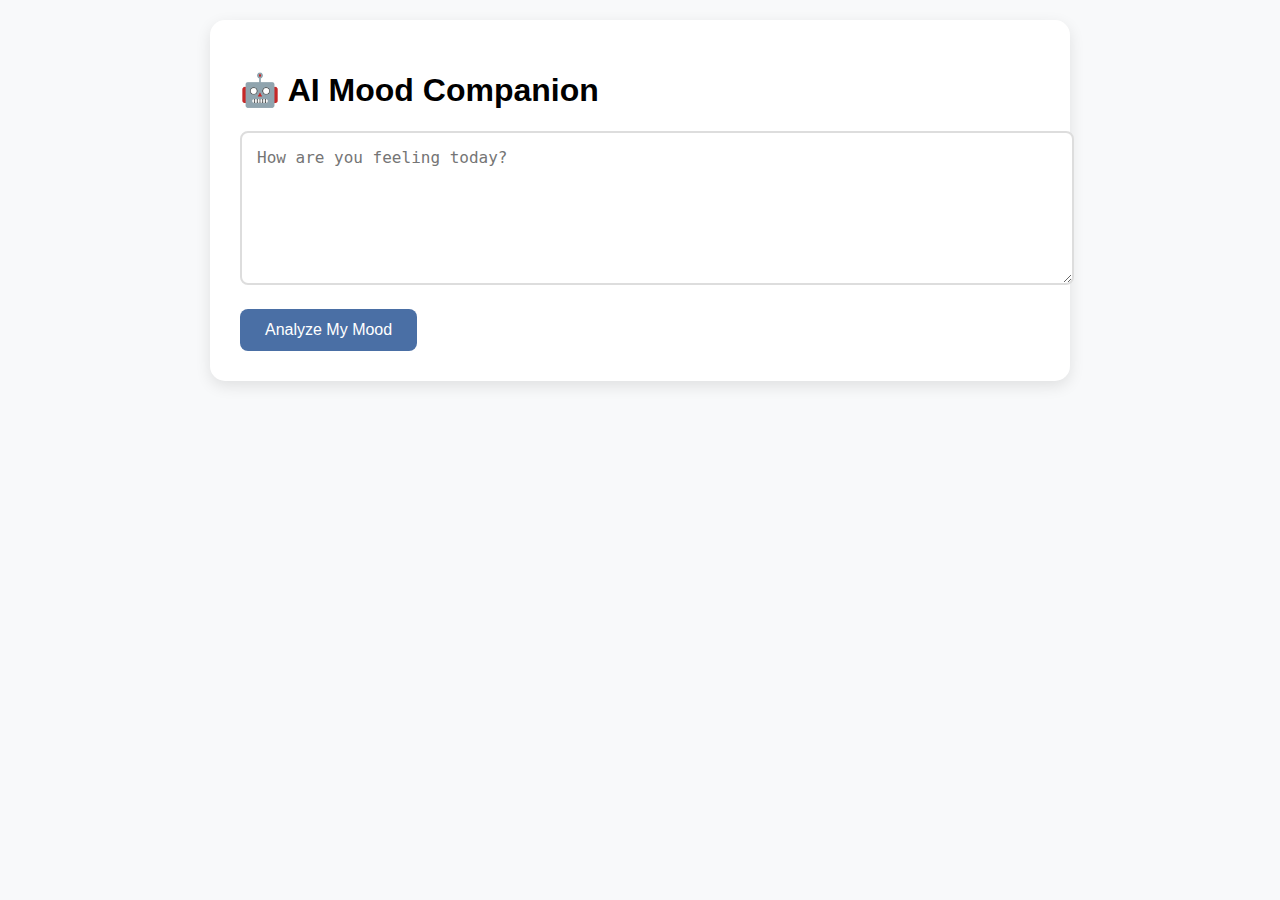
<file: templates/index.html>
<!DOCTYPE html>
<html lang="en">
<head>
    <meta charset="UTF-8">
    <meta name="viewport" content="width=device-width, initial-scale=1.0">
    <title>AI Mood Analyzer</title>
    <link rel="stylesheet" href="/static/style.css">
</head>
<body>
    <div class="container">
        <h1>🤖 AI Mood Companion</h1>
        
        <form id="moodForm">
            <textarea id="userText" placeholder="How are you feeling today?"></textarea>
            <button type="submit">Analyze My Mood</button>
        </form>
        
        <div id="results" class="hidden">
            <h2>You're feeling: <span id="moodResult"></span></h2>
            <div class="activities">
                <h3>We suggest:</h3>
                <ul id="activityList"></ul>
            </div>
        </div>
    </div>
    
    <script src="/static/script.js"></script>
</body>
</html>
</file>
<file: static/style.css>
:root {
    --happy: #2ecc71;
    --sad: #3498db;
    --angry: #e74c3c;
    --anxious: #f39c12;
    --neutral: #7f8c8d;
    --excited: #9b59b6;
}

body {
    font-family: 'Segoe UI', Tahoma, Geneva, Verdana, sans-serif;
    background: #f8f9fa;
    margin: 0;
    padding: 20px;
}

.container {
    max-width: 800px;
    margin: 0 auto;
    background: white;
    padding: 30px;
    border-radius: 15px;
    box-shadow: 0 5px 15px rgba(0,0,0,0.1);
}

.hidden {
    display: none;
}

textarea {
    width: 100%;
    padding: 15px;
    border: 2px solid #ddd;
    border-radius: 8px;
    font-size: 16px;
    margin-bottom: 20px;
    min-height: 120px;
}

button {
    background: #4a6fa5;
    color: white;
    border: none;
    padding: 12px 25px;
    font-size: 16px;
    border-radius: 8px;
    cursor: pointer;
    transition: all 0.3s;
}

button:hover {
    background: #3a5a8c;
    transform: translateY(-2px);
}

#results {
    margin-top: 30px;
    animation: fadeIn 0.5s ease-out;
}

@keyframes fadeIn {
    from { opacity: 0; transform: translateY(10px); }
    to { opacity: 1; transform: translateY(0); }
}

/* Mood-specific colors */
#moodResult.happy { color: var(--happy); }
#moodResult.sad { color: var(--sad); }
#moodResult.angry { color: var(--angry); }
#moodResult.anxious { color: var(--anxious); }
#moodResult.neutral { color: var(--neutral); }
#moodResult.excited { color: var(--excited); }
</file>
